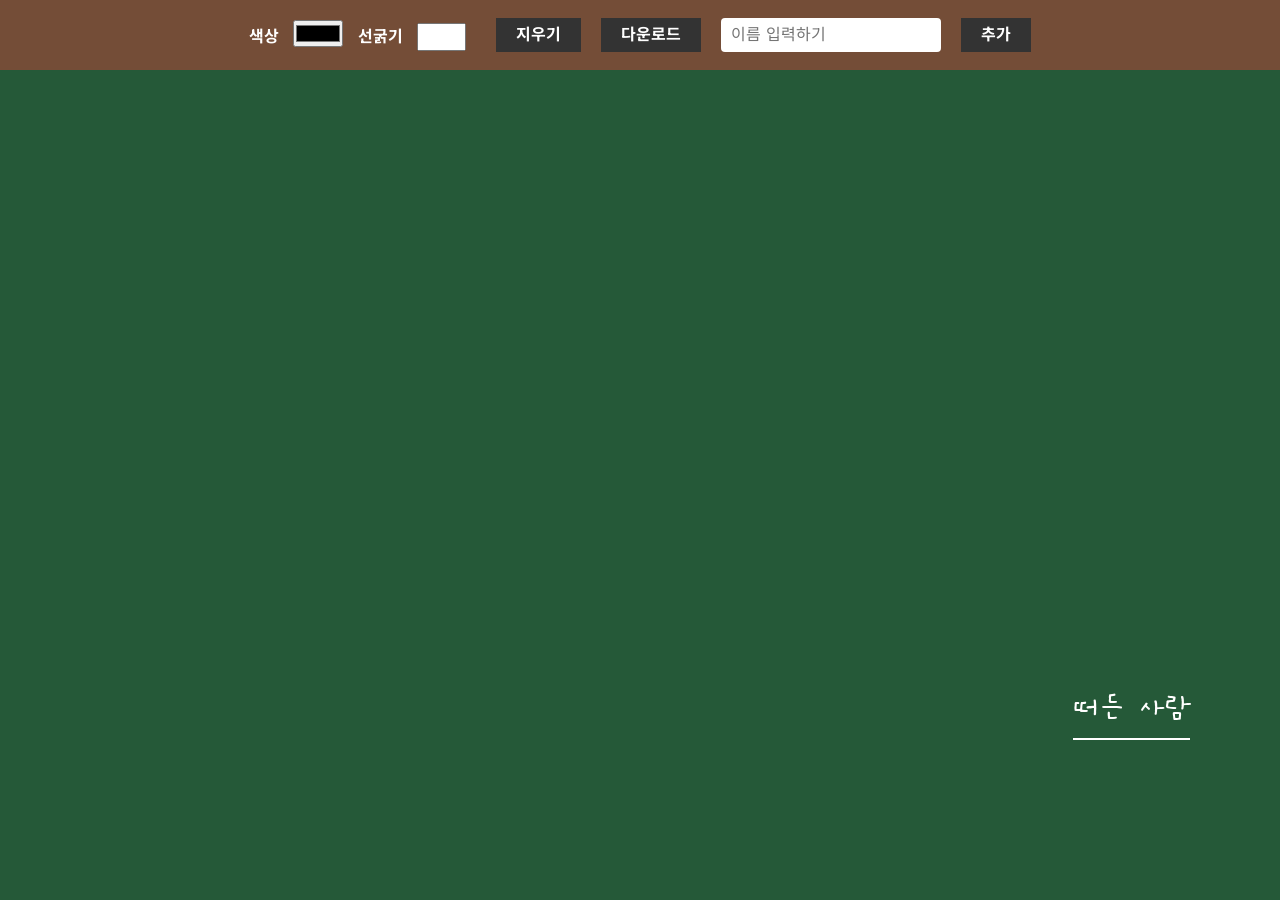
<file: index.html>
<!DOCTYPE html>
<html lang="en">
<head>
    <meta charset="UTF-8">
    <meta name="viewport" content="width=device-width, initial-scale=1.0">
    <title>칠판 낙서장</title>
    <link rel="preconnect" href="https://fonts.googleapis.com">
    <link rel="preconnect" href="https://fonts.gstatic.com" crossorigin>
    <link href="https://fonts.googleapis.com/css2?family=Asta+Sans:wght@300..800&family=Black+Han+Sans&family=Do+Hyeon&family=DotGothic16&family=Gaegu&family=Gamja+Flower&family=Grandiflora+One&family=Gugi&family=Jua&family=Noto+Sans+KR:wght@100&family=Single+Day&display=swap" rel="stylesheet">
    <link rel="stylesheet" href="./reset.css" >
    <style>
        #container {
            width: 100%;
            display: flex;
            flex-direction: column;
            justify-content: center;
            align-items: center;
            position: relative; 
        }

        #toolbar {
            width: 100%;
            height: 70px;
            background-color: #744d37;

            display: flex;
            justify-content: center;
            align-items: center;
            gap: 20px;
        }

        #toolbar div * {
            color: rgb(255, 255, 255);
            font-weight: bold;
            margin-right: 10px;
        }

        #toolbar button {
            border: none;
            background-color: #333;
            font-weight: bold;
            color: white;
            padding: 5px 20px;
            cursor: pointer;
        }

        #nameInput {
            padding: 5px 10px;
            border: none;
            outline: none;
            border-radius: 4px;
        }

        #canvas {
            background-color: #255938; 
            background-image: url('https://blog.kakaocdn.net/dna/cmseu8/btq6Z9KJYXo/AAAAAAAAAAAAAAAAAAAAAJ1luNmhHJ240C2OYRHWfJFK3JPMgT6dyWEsIkGCHGYw/img.jpg?credential=yqXZFxpELC7KVnFOS48ylbz2pIh7yKj8&expires=1782831599&allow_ip=&allow_referer=&signature=4Ct4zIYTvz0uRhNgsiQxOIpBUio%3D');
            /* background-size: cover; */ 
            /* background-position: center; */
            cursor: url("data:image/svg+xml;utf8,<svg xmlns='http://www.w3.org/2000/svg' width='24' height='24'><text y='20' font-size='20'>✏️</text></svg>") 0 20, auto;
        }

        #noisy-list {
            position: absolute;
            bottom: 150px;
            right: 90px;
            color: white;
            font-family: "Gaegu", sans-serif;
            font-size: 32px;
            text-align: center;
            
        }

        #noisy-list .title {
            border-bottom: 2px solid white;
            padding-bottom: 5px;
            margin-bottom: 10px;
        }
    </style>
</head>
<body>
       <div id="container">
            <div id="toolbar">
                <div>
                    <label for="strokeColor">색상</label>
                    <input type="color" id="strokeColor" value="#000" />

                    <label for="lwidth">선굵기</label>
                    <input type="number" id="lwidth" value="2" min="1" max="50" />
                </div>

                <button id="reset">지우기</button>
                <button id="downfile">다운로드</button>
                
                <input type="text" id="nameInput" placeholder="이름 입력하기" />
                <button id="addNameBtn">추가</button>
            </div>
            
            <canvas id="canvas"></canvas>

            <div id="noisy-list">
                <div class="title">떠든 사람</div>
                <div id="nameContainer"></div>
            </div>
       </div>

      <script>
            const canvas = document.querySelector("canvas");
            const toolbar = document.getElementById("toolbar");
            const nameInput = document.getElementById("nameInput");
            const nameContainer = document.getElementById("nameContainer");
            const addNameBtn = document.getElementById("addNameBtn"); // 추가 버튼 변수 생성

            canvas.width = window.innerWidth;
            canvas.height = window.innerHeight - toolbar.offsetHeight;

            let canvasOffsetX = canvas.offsetLeft;
            let canvasOffsetY = canvas.offsetTop;

            let isDrawing = false;

            let startX;
            let startY;
            let lineWidth = 2;

            const ctx = canvas.getContext("2d");

            toolbar.addEventListener("change", function(e){
                if(e.target.id === "strokeColor"){
                    ctx.strokeStyle = e.target.value;
                }

                if(e.target.id === 'lwidth'){
                    lineWidth = e.target.value;
                }
            });

            canvas.addEventListener("mousedown", function(e){
                isDrawing = true;
                startX = e.clientX;
                startY = e.clientY;
            });

            canvas.addEventListener("mousemove", function(e){
                if(!isDrawing) return;
                ctx.lineWidth = lineWidth;
                ctx.lineCap = 'round';
                ctx.lineTo(e.clientX, e.clientY - canvasOffsetY);
                ctx.stroke();
            });

            canvas.addEventListener("mouseup", function(){
                isDrawing = false;
                ctx.beginPath();
            });

            toolbar.addEventListener("click", function(e){
                if(e.target.id === "reset"){
                    ctx.clearRect(0,0,canvas.width, canvas.height);
                }
            });

            toolbar.addEventListener("click", function(e){
                if(e.target.id === "downfile"){
                    let link = document.createElement("a");
                    link.download = "drawing.png"; 
                    link.href = canvas.toDataURL("image/png");
                    link.click();
                }
            });

            function addNoisyPerson() {
                const nameValue = nameInput.value.trim();
                if (nameValue !== "") {
                    const newName = document.createElement("div");
                    newName.textContent = nameValue;
                    nameContainer.appendChild(newName);
                    
                    nameInput.value = ""; 
                    nameInput.focus(); 
                }
            }

            addNameBtn.addEventListener("click", addNoisyPerson);

      </script>
</body>
</html>
</file>
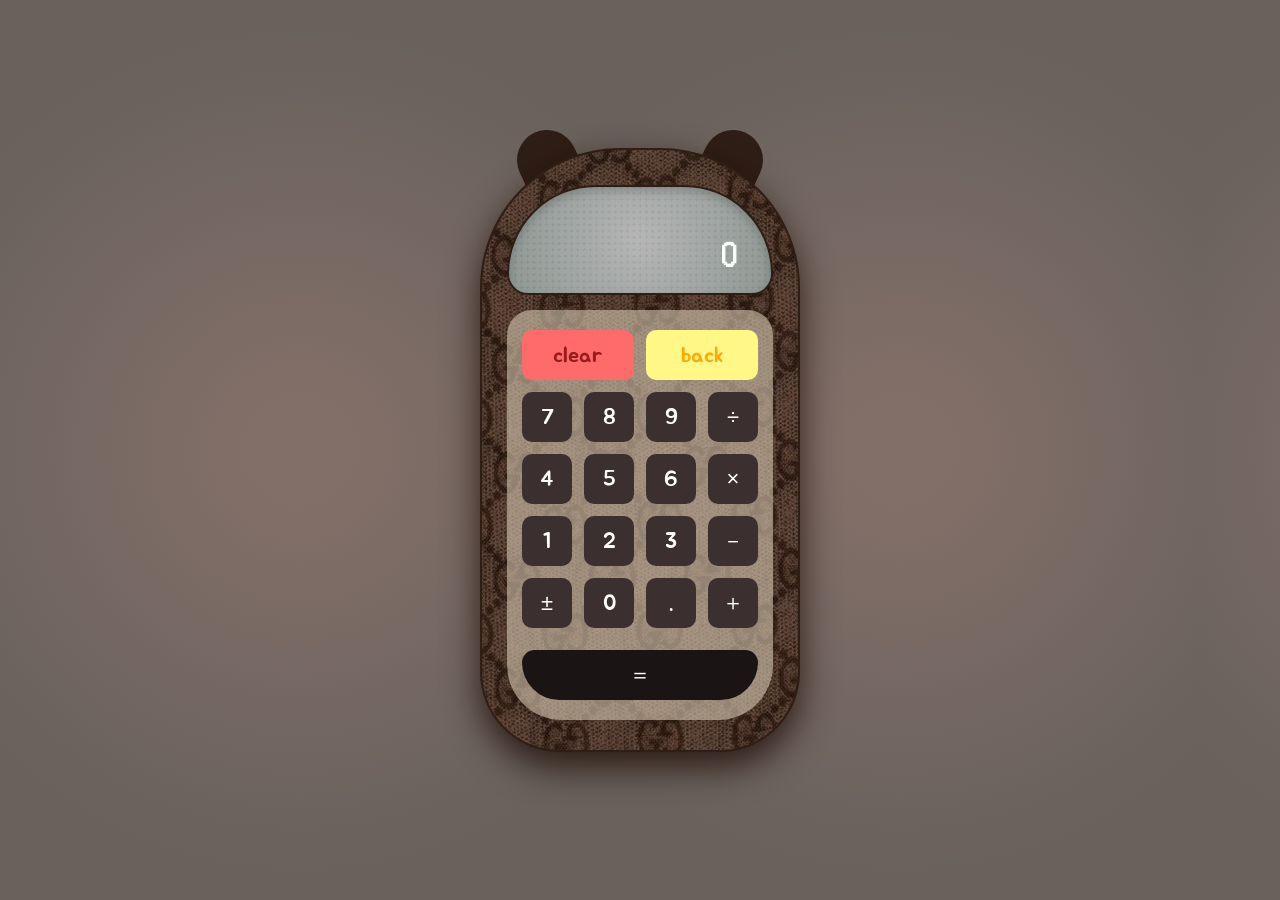
<file: dama.html>
<!DOCTYPE html>
<html lang="ko">
<head>
    <meta charset="UTF-8">
    <link rel="preconnect" href="https://fonts.googleapis.com">
    <link rel="preconnect" href="https://fonts.gstatic.com" crossorigin>
    <link href="https://fonts.googleapis.com/css2?family=Asta+Sans:wght@300..800&family=Black+Han+Sans&family=Do+Hyeon&family=DotGothic16&family=Gamja+Flower&family=Gugi&family=Jua&family=Single+Day&display=swap" rel="stylesheet">
    <title>명품 다마고치 계산기</title>
    <style>
        * {
            margin: 0;
            padding: 0;
            box-sizing: border-box;
            font-family: "Jua", sans-serif;
        }
        
        body {
            min-height: 100vh;
            display: flex;
            justify-content: center;
            align-items: center;
            background: #826f68;
            background: radial-gradient(circle,rgba(130, 111, 104, 1) 9%, rgba(105, 97, 92, 1) 78%);
            background-image: url("./img/mppt.png"), linear-gradient(rgba(105, 97, 92, 1));
            background-repeat: repeat; 
            background-size: 600px;
            background-blend-mode: overlay; 
        }

        .calculator {
            position: relative;
            width: 320px; 
            background-color: #3d3535; 
            padding: 35px 25px 30px 25px; 
            border-radius: 140px 140px 80px 80px;
            box-shadow: 0 15px 35px rgba(27, 9, 2, 0.8); 
            border: 2px solid #2f1e15;
            background-image: url("./img/case.jpg");
        }

        .calculator::before,
        .calculator::after {
            content: "";
            position: absolute;
            top: -20px;
            width: 60px;
            height: 60px;
            background-color: #2f1e15;
            z-index: -1;
            border-radius: 50% 50% 10% 10%;
        }

        .calculator::before {
            left: 35px;
            transform: rotate(-25deg);
        }

        .calculator::after {
            right: 35px;
            transform: rotate(25deg);
        }

        #dis {
            position: relative; 
            overflow: hidden; 
            z-index: 1; 
            width: 100%;
            height: 110px; 
            background: #b3b3b3;
            background: radial-gradient(circle, rgba(179, 179, 179, 1) 0%, rgba(138, 148, 143, 1) 100%);
            color: #f8fff6;
            display: flex;
            align-items: center;
            justify-content: flex-end;
            padding: 45px 35px 20px 45px;
            font-size: 30px; 
            font-family: "DotGothic16", sans-serif;
            font-weight: bold;
            margin-bottom: 15px;
            border-radius: 105px 105px 25px 25px; 
            box-shadow: inset 0 4px 10px rgba(0,0,0,0.2);
            border: 2px solid #2f1e15;
        }

        #dis::before {
            content: "";
            position: absolute;
            top: 0;
            left: 0;
            width: 100%;
            height: 100%;
            z-index: -1; 
            background-image: url("./img/starpat.png"); 
            background-size: 25px; 
            background-repeat: repeat;
            image-rendering: pixelated; 
            filter: grayscale(100%) contrast(150%) opacity(0.15); 
        }
        
        .outBox {
            display: grid;
            grid-template-columns: repeat(4, 1fr); 
            gap: 12px;
            background-color: rgba(214, 198, 177, 0.6); 
            padding: 20px 15px 25px 15px; 
            background-image: url(./img/starpat.png), linear-gradient(rgba(105, 97, 92, 1));
            background-repeat: repeat; 
            background-size: 50px;
            background-blend-mode: overlay; 
            border-radius: 25px 25px 55px 55px; 
        }
        
        .outBox > div {
            width: 100%;
            height: 50px; 
            background-color: #3b2f2f;
            color: #fff;
            border-radius: 10px; 
            display: flex;
            justify-content: center;
            align-items: center;
            font-size: 22px;
            cursor: pointer;
            transition: all 0.2s; 
            background-image: url(./img/choco.png), linear-gradient(rgba(105, 97, 92, 1));
            background-repeat: repeat; 
            background-size: 50px;
            background-blend-mode: overlay; 
        }

        .outBox > div:hover {
            filter: brightness(1.2);
        }

        .outBox .box1 { 
            background-color: #ff6b6b;
            color: #961d1d;
            grid-column: span 2; 
        }
        
        .outBox .box2 { 
            background-color: #fff786;
            color: rgb(255, 168, 6); 
            grid-column: span 2; 
        }
        
        .outBox .box3 { 
            background-color: #1b1414; 
            grid-column: span 4; 
            margin-top: 10px;
            margin-bottom: -5px;
            height: 50px;
            border-radius: 35px 35px 105px 105px; 
        }
    </style>
</head>
<body>

    <div class="calculator">
        <div id="dis">0</div>
        
        <div class="outBox">
            <div class="box box1" data-num="clear">clear</div>
            <div class="box box2" data-num="back">back</div>

            <div class="box" data-num="7">7</div>
            <div class="box" data-num="8">8</div>
            <div class="box" data-num="9">9</div>
            <div class="box" data-num="/">÷</div>

            <div class="box" data-num="4">4</div>
            <div class="box" data-num="5">5</div>
            <div class="box" data-num="6">6</div>
            <div class="box" data-num="*">×</div>

            <div class="box" data-num="1">1</div>
            <div class="box" data-num="2">2</div>
            <div class="box" data-num="3">3</div>
            <div class="box" data-num="-">－</div>

            <div class="box" data-num="±">±</div>
            <div class="box" data-num="0">0</div>
            <div class="box" data-num=".">.</div>
            <div class="box" data-num="+">＋</div>

            <div class="box box3" data-num="=">＝</div>
        </div>
    </div>

    <script>
        const boxs = document.querySelectorAll(".box")
        const dis = document.querySelector("#dis")

        let expr = ''
        
        boxs.forEach((item) => {
            item.addEventListener("click", () => {
                let v = item.dataset.num

                if (v === "clear") {
                    expr = ''
                    dis.innerHTML = '0'
                    return
                }

                if (v === "back") {
                    expr = expr.slice(0, -1)
                    if (expr === '') {
                        dis.innerHTML = '0'
                        return
                    }
                } 
                else if (v === "±") {
                    if (expr !== "") {
                        expr = String(eval(expr) * -1)
                    }
                }
                else if (v === "=") {
                    if (expr === '' || expr.endsWith("+") || expr.endsWith("-") || expr.endsWith("*") || expr.endsWith("/")) {
                        dis.innerHTML = 'error x_x'
                        expr = ''
                        return
                    }
                    let ans = eval(expr)
                    dis.innerHTML = Number(ans).toLocaleString()
                    expr = String(ans)
                    return
                } 
                else {
                    expr += v
                }

                if (expr.includes("+")) {
                    let parts = expr.split("+")
                    let first = Number(parts[0]).toLocaleString()
                    let second = parts[1] === "" ? "" : Number(parts[1]).toLocaleString()
                    dis.innerHTML = second === "" ? first + " ＋ " : first + " ＋ " + second
                } 
                else if (expr.includes("-")) {
                    if (expr.startsWith("-") && expr.lastIndexOf("-") === 0) {
                        dis.innerHTML = expr; 
                    } else {
                        let parts = expr.split(/(?!^)-/); 
                        let first = Number(parts[0]).toLocaleString()
                        let second = parts[1] === "" ? "" : Number(parts[1]).toLocaleString()
                        dis.innerHTML = second === "" ? first + " － " : first + " － " + second
                    }
                } 
                else if (expr.includes("*")) {
                    let parts = expr.split("*")
                    let first = Number(parts[0]).toLocaleString()
                    let second = parts[1] === "" ? "" : Number(parts[1]).toLocaleString()
                    dis.innerHTML = second === "" ? first + " × " : first + " × " + second
                } 
                else if (expr.includes("/")) {
                    let parts = expr.split("/")
                    let first = Number(parts[0]).toLocaleString()
                    let second = parts[1] === "" ? "" : Number(parts[1]).toLocaleString()
                    dis.innerHTML = second === "" ? first + " ÷ " : first + " ÷ " + second
                } 
                else {
                    if (expr.includes(".")) {
                        dis.innerHTML = expr
                    } else {
                        dis.innerHTML = Number(expr).toLocaleString()
                    }
                }
            })
        })
    </script>
</body>
</html>
</file>
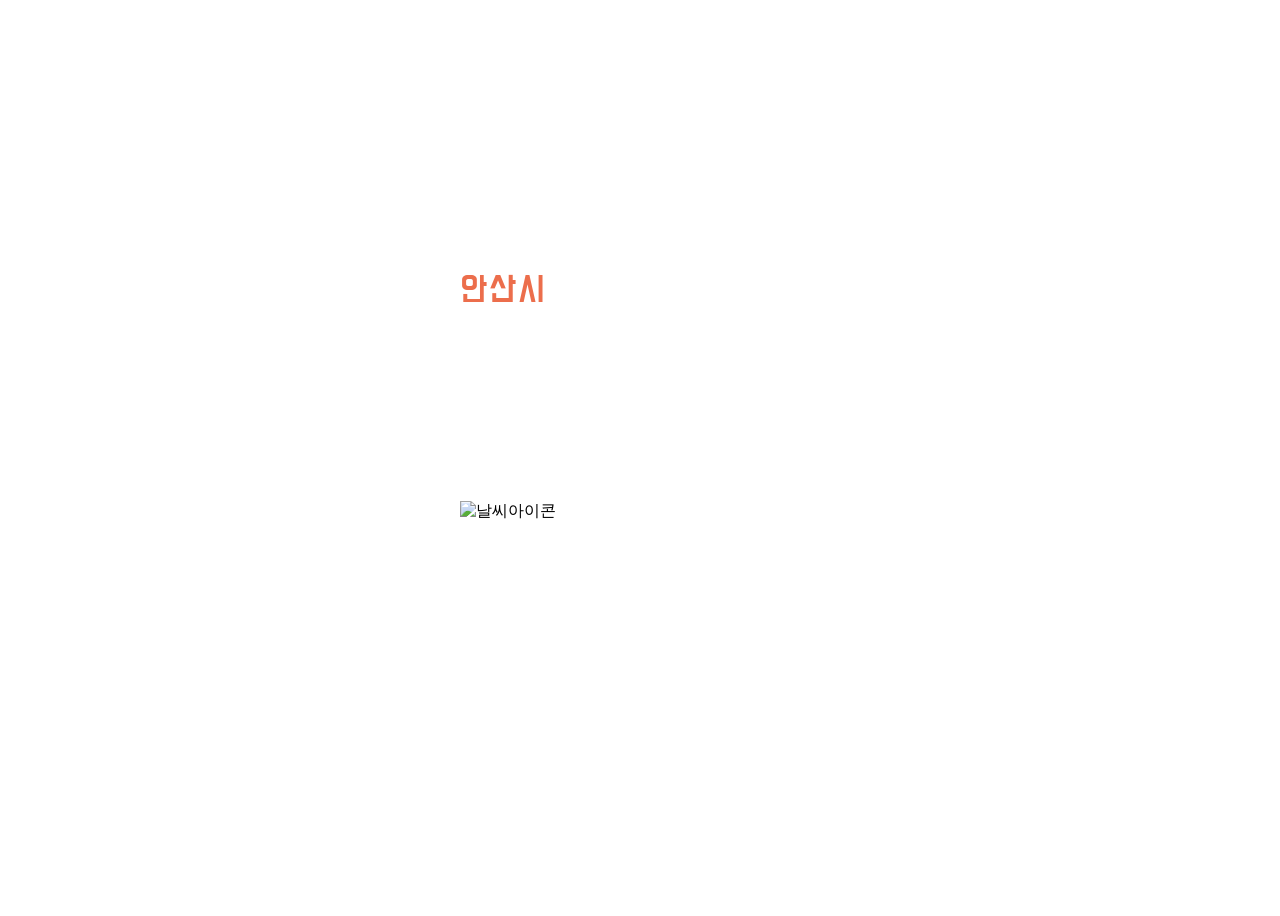
<file: js052901.html>
<!DOCTYPE html>
<html lang="en">
<head>
    <meta charset="UTF-8">
    <meta name="viewport" content="width=device-width, initial-scale=1.0">
    <title>API</title>
    <link rel="preconnect" href="https://fonts.googleapis.com">
    <link rel="preconnect" href="https://fonts.gstatic.com" crossorigin>
    <link href="https://fonts.googleapis.com/css2?family=Do+Hyeon&family=Noto+Sans+KR:wght@300;400;500&display=swap" rel="stylesheet">
    <style>

        body {
            display: flex;
            justify-content: center;
            align-items: center;
            min-height: 100vh;
            background-image: url(https://images.unsplash.com/photo-1663427929917-333d88949f7a?fm=jpg&q=60&w=3000&auto=format&fit=crop&ixlib=rb-4.1.0&ixid=M3wxMjA3fDB8MHxzZWFyY2h8NXx8JUVDJUE3JTgwJUVBJUI1JUFDJTIwJUVCJUIwJUIwJUVBJUIyJUJEJUVEJTk5JTk0JUVCJUE5JUI0fGVufDB8fDB8fHww);
            background-size: cover;
            background-position: center;
        }

        .Box {
            width: 360px;
            border-radius: 24px;
            background: rgba(255, 255, 255, 0.3);
            
            border: 1px solid rgba(255,255,255,0.35);
            display: flex;
            flex-direction: column;
            padding: 28px 28px 24px;
            gap: 0;
        }

        /* 상단 : 도시명 + 날짜 */
        .top {
            display: flex;
            justify-content: space-between;
            align-items: flex-start;
            margin-bottom: -10px;
        }

        .city {
            font-family: 'Do Hyeon', sans-serif;
            font-size: 35px;
            font-weight: 500;
            color: #EC6E4C;
            letter-spacing: 2px;
            text-shadow: -2px -2px 0 #fff, 2px -2px 0 #fff, -2px 2px 0 #fff, 2px 2px 0 #fff;
        }

        #date {
            font-family: "DotGothic16", sans-serif;
            font-weight: 400;
            font-size: 25px;
            color: rgba(255,255,255,1);
            
        }

        /* 시간 */
        #daily {
            font-family: 'Do Hyeon', sans-serif;
            font-size: 88px;
            color: #fff;
            line-height: 1;
            letter-spacing: 4px;
            margin-bottom: 20px;
        }

        /* 구분선 */
        .line {
            width: 100%;
            height: 1px;
            background: rgba(255,255,255,0.2);
            margin-bottom: 16px;
        }

        /* 아이콘 + 정보 */
        .leftright {
            display: flex;
            align-items: center;
            gap: 4px;
        }

        .left {
            display: flex;
            justify-content: center;
        }

        #con {
            width: 150px;
            height: 150px;
        }

        .right {
            display: flex;
            flex-direction: column;
            gap: 5px;
        }

        #dis {
            font-family: 'Do Hyeon', sans-serif;
            font-size: 32px;
            color: #fff;
            line-height: 1.2;
        }

        #wi {
            font-family: 'Noto Sans KR', sans-serif;
            font-size: 20px;
            color: rgba(255,255,255,1);
            font-weight: 300;
        }

        #highlow {
            font-family: 'Noto Sans KR', sans-serif;
            font-size: 25px;
            color: rgba(255,255,255,1);
            font-weight: 300;
        }

    </style>
</head>
<body>
    <div class="Box">
        <div class="top">
            <span class="city">안산시</span>
            <span id="date"></span>
        </div>

        <h2 id="daily"></h2>

        <div class="line"></div>

        <div class="leftright">
            <div class="left">
                <img id="con" alt="날씨아이콘"/>
            </div>
            <div class="right">
                <div id="dis"></div>
                <div id="wi"></div>
                <div id="highlow"></div>
            </div>
        </div>
    </div>

    <script>
        let dis    = document.querySelector("#dis")
        let con    = document.querySelector("#con")
        let wi     = document.querySelector("#wi")
        let daily  = document.querySelector("#daily")
        let dateEl = document.querySelector("#date")
        let highlow = document.querySelector("#highlow")
        const API_KEY  = '3caef313b5c72c8eeffaea70357e6ddd'
        const cityname = 'Ansan'

        function updateClock() {
            let date    = new Date()
            let hours   = date.getHours()   < 10 ? "0" + date.getHours()   : date.getHours()
            let minutes = date.getMinutes() < 10 ? "0" + date.getMinutes() : date.getMinutes()
            let month   = (date.getMonth() + 1) < 10 ? "0" + (date.getMonth() + 1) : (date.getMonth() + 1)
            let day     = date.getDate() < 10 ? "0" + date.getDate() : date.getDate()

            daily.innerHTML  = hours + ":" + minutes
            dateEl.innerHTML = date.getFullYear() + "-" + month + "-" + day
        }

        async function getWeather() {
            let res  = await fetch(`https://api.openweathermap.org/data/2.5/weather?q=${cityname}&appid=${API_KEY}&units=metric&lang=kr`)
            let data = await res.json()

            dis.innerHTML     = Math.round(data.main.temp) + "℃  " + data.weather[0].description
            con.src           = `https://openweathermap.org/img/wn/${data.weather[0].icon}@2x.png`
            wi.innerHTML      = "💨 풍속 " + data.wind.speed + "m/s"
            highlow.innerHTML = "최고 " + Math.round(data.main.temp_max) + "° / 최저 " + Math.round(data.main.temp_min) + "°"

            console.log(data)
        }

        updateClock()
        setInterval(updateClock, 1000)
        getWeather()
    </script>
</body>
</html>
</file>
